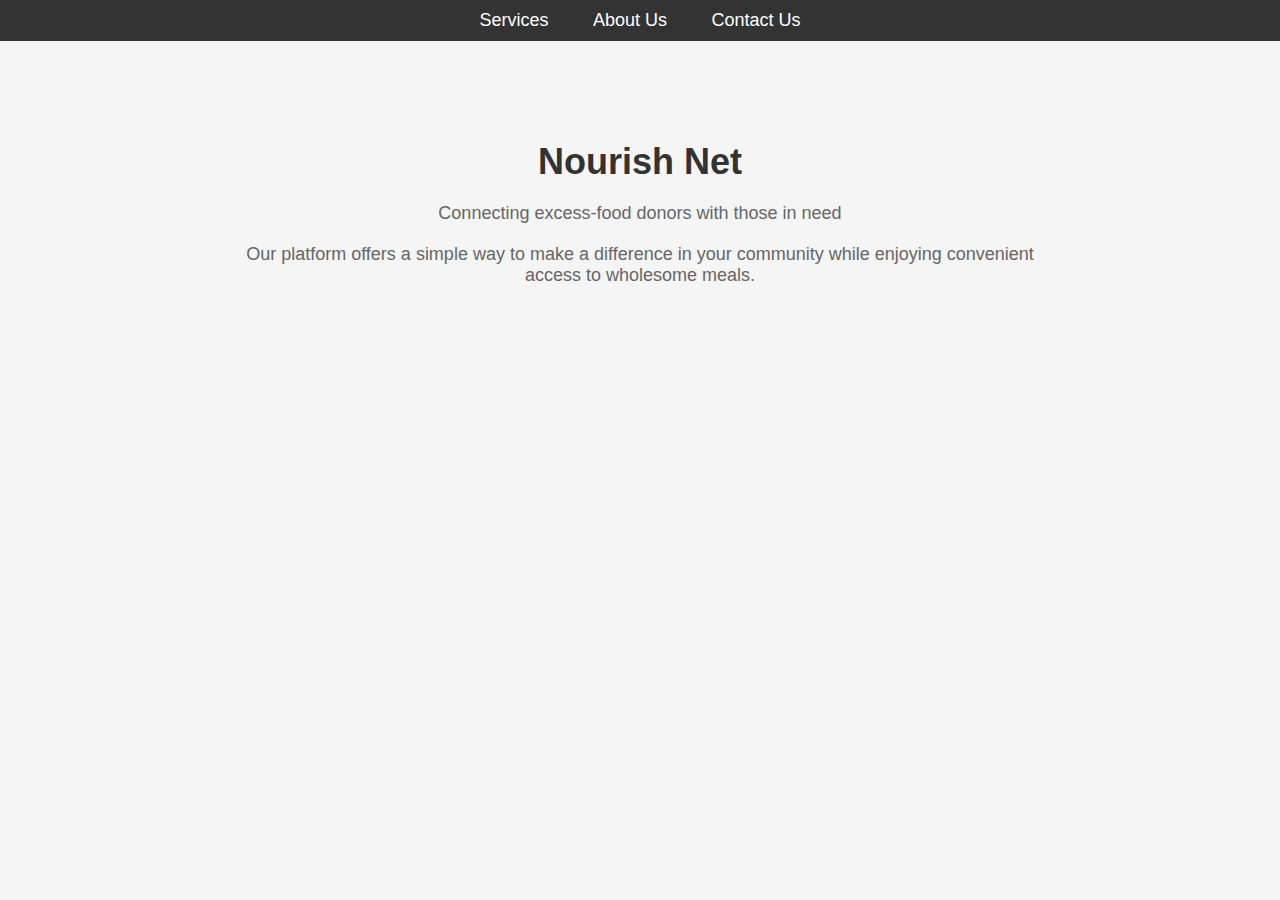
<file: nourishnet/template/index.html>
<!DOCTYPE html>
<html lang="en">
<head>
    <meta charset="UTF-8">
    <meta name="viewport" content="width=device-width, initial-scale=1.0">
    <title>Nourish Net</title>
    <style>
        body {
            font-family: Arial, sans-serif;
            margin: 0;
            padding: 0;
            background-color: #f5f5f5;
        }
        .container {
            max-width: 800px;
            margin: 100px auto;
            text-align: center;
        }
        h1 {
            color: #333;
            font-size: 36px;
            margin-bottom: 20px;
        }
        p {
            color: #666;
            font-size: 18px;
            margin-bottom: 20px;
        }
        nav {
            background-color: #333;
            color: #fff;
            padding: 10px 0;
            text-align: center;
        }
        nav a {
            color: #fff;
            text-decoration: none;
            margin: 0 20px;
            font-size: 18px;
        }
    </style>
</head>
<body>
    <nav>
        <a href="#services">Services</a>
        <a href="#about">About Us</a>
        <a href="#contact">Contact Us</a>
    </nav>
    <div class="container">
        <h1>Nourish Net</h1>
        <p>Connecting excess-food donors with those in need</p>
        <p>Our platform offers a simple way to make a difference in your community while enjoying convenient access to wholesome meals.</p>
    </div>
</body>
</html>
</file>
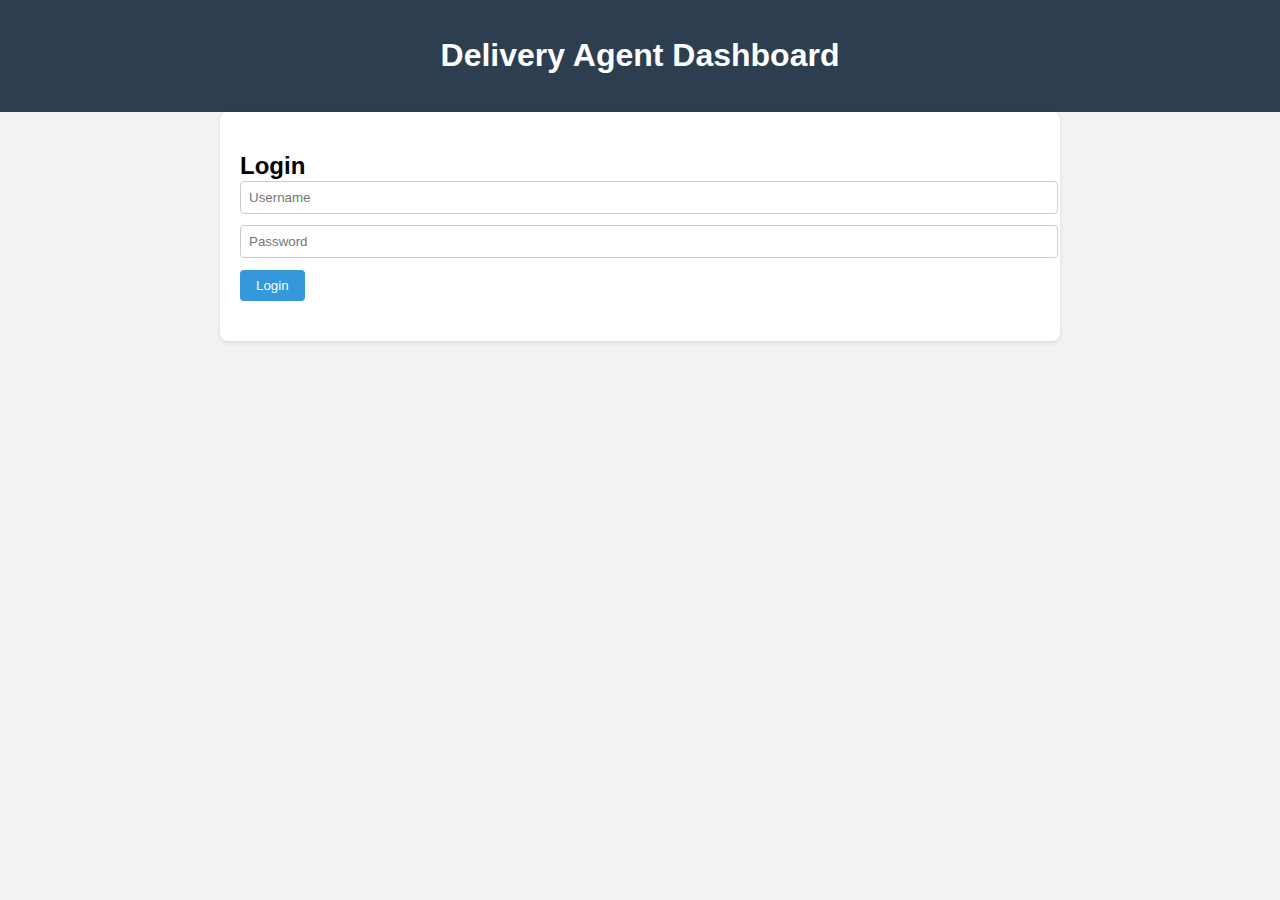
<file: nourishnet/template/delivery.html>
<!DOCTYPE html>
<html lang="en">
<head>
  <meta charset="UTF-8">
  <meta name="viewport" content="width=device-width, initial-scale=1.0">
  <title>Delivery Agent Dashboard</title>
  <link rel="stylesheet" href="delivery.css">
</head>
<body>
  <header>
    <h1>Delivery Agent Dashboard</h1>
  </header>
  
  <div class="container">
    <section id="login">
      <h2>Login<a href="deliverynxt.html" </h2>
      <!-- Login form -->
      <form id="loginForm">
        <input type="text" id="username" placeholder="Username" required>
        <input type="password" id="password" placeholder="Password" required>
        <button type="submit" >Login</button>
      </form>
    </section>  
        
    
    <section id="deliveries" class="hidden">
      <h2>Assigned Deliveries</h2>
      <!-- List of deliveries -->
      <ul id="deliveryList">
        <!-- Delivery items will be populated here dynamically -->
      </ul>
    </section>
    <!--<script>
            function nextpage(){
                window.location.href="deliverynxt.html";
            }
        </script>-->
      
  </div>

  <script src="deliveryjs.js"></script>
</body>
</html>
</file>
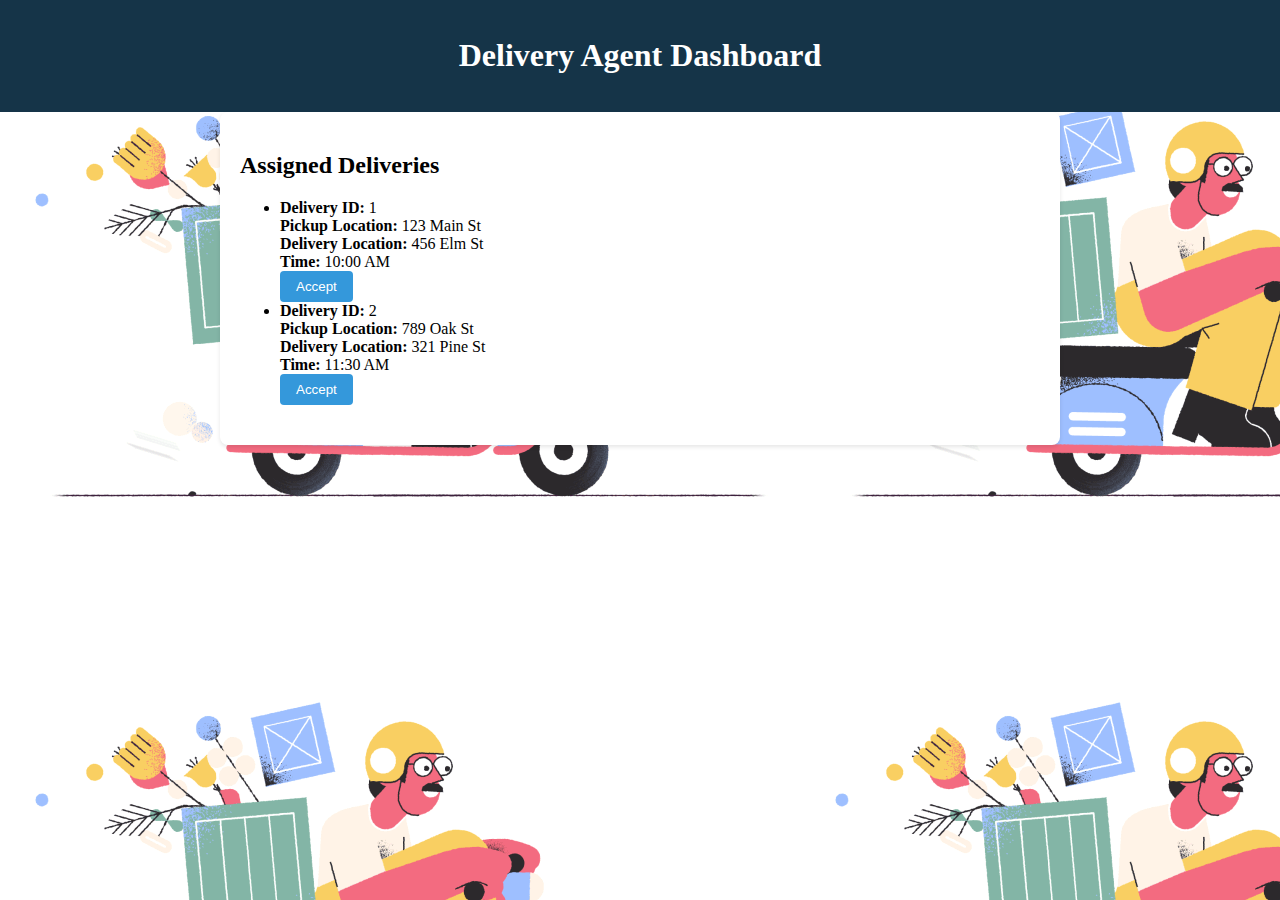
<file: nourishnet/template/deliverynxt.html>
<!DOCTYPE html>
<html lang="en">
<head>
  <meta charset="UTF-8">
  <meta name="viewport" content="width=device-width, initial-scale=1.0">
  <title>Delivery Agent Dashboard</title>
  <link rel="stylesheet" href="deliverynxt.css">
</head>
<body>
  <header>
    <h1>Delivery Agent Dashboard</h1>
  </header>
  
  <div class="container">
    <section id="deliveries">
      <h2>Assigned Deliveries</h2>
      <ul id="deliveryList">
        <!-- Delivery items will be populated here dynamically -->
        
      </ul>
    </section>

    <section id="profile" class="hidden">
      <h2>My Profile</h2>
      <form id="profileForm">
        <label for="username">Username:</label>
        <input type="text" id="username" name="username" readonly>
        <label for="email">Email:</label>
        <input type="email" id="email" name="email">
        <label for="phone">Phone:</label>
        <input type="tel" id="phone" name="phone">
        <button type="submit">Update Profile</button>
      </form>
    </section>
  </div>

  <script src="deliverynxtjs.js"></script>
</body>
</html>
</file>
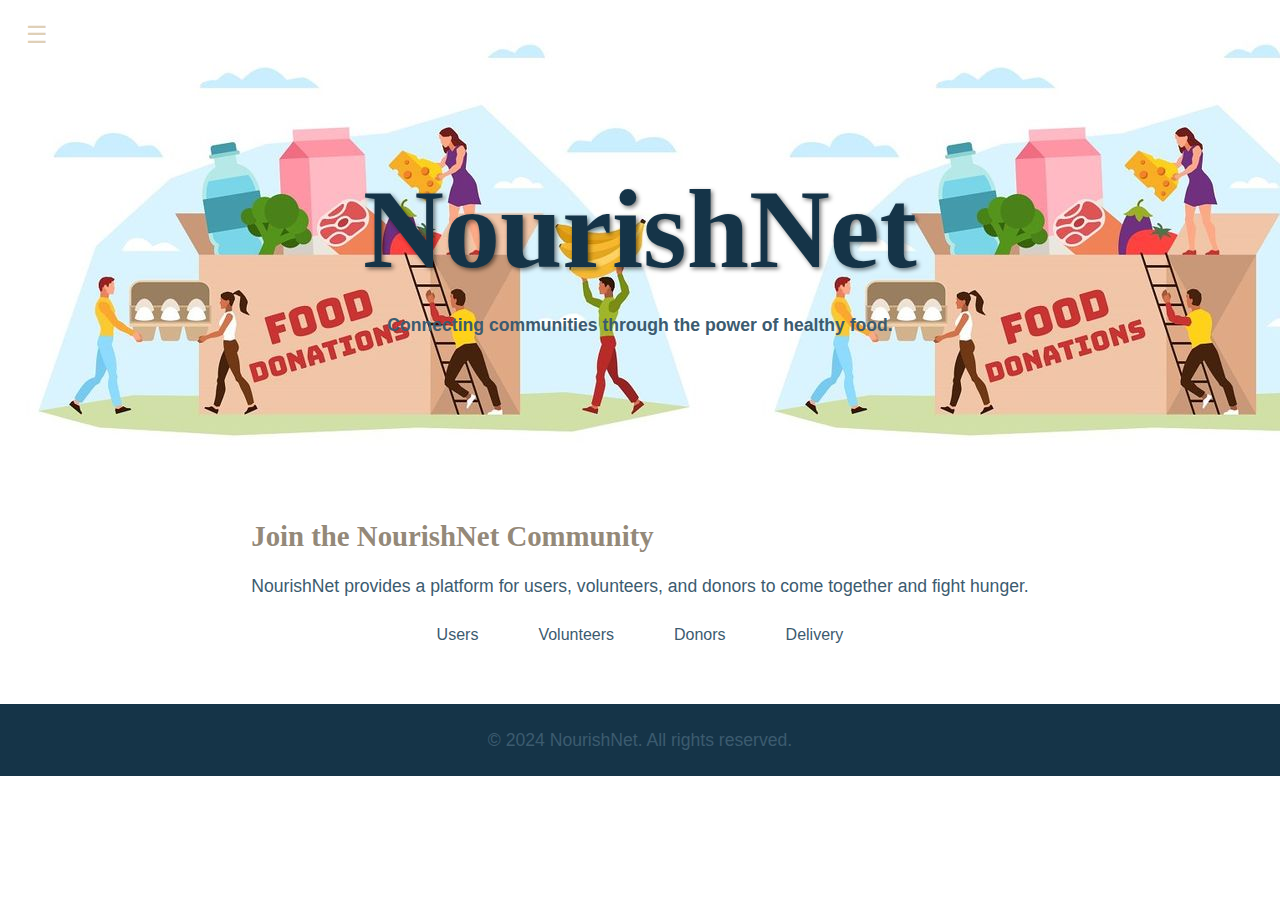
<file: nourishnet/template/index(1).html>
<!DOCTYPE html>
<html lang="en">
<head>
    <meta charset="UTF-8">
    <meta name="viewport" content="width=device-width, initial-scale=1.0">
    <title>NourishNet</title>
    <link rel="stylesheet" href="stylesheet(1).css">
    
    <link rel="preconnect" href="https://fonts.googleapis.com">
    <link rel="preconnect" href="https://fonts.gstatic.com" crossorigin>
    <link href="https://fonts.googleapis.com/css2?family=Merriweather:ital,wght@1,900&display=swap" rel="stylesheet(1-F).css">
</head>
<body>
    <header>
        <h1>NourishNet</h1>
        <button class="open-btn" onclick="toggleSidebar()">&#9776;</button> <!-- Three dashed lines button to toggle the sidebar -->
        <p><b>Connecting communities through the power of healthy food.</b></p>
    </header>

    <main>
        <aside class="sidebar" id="sidebar">
            <button class="close-btn" onclick="toggleSidebar()">&times;</button> <!-- Close button for the sidebar -->
            <h3>Explore</h3>
            <ul>
                <li><a href="#about-us">About Us</a></li>
                <li><a href="#contact-us">Contact Us</a></li>
                <li><a href="#features">Features</a></li>
            </ul>
        </aside>
        <section class="content">
            <h2>Join the NourishNet Community</h2>
            <p>NourishNet provides a platform for users, volunteers, and donors to come together and fight hunger.</p>
            <div class="buttons">
                <a href="users.html">Users</a>
                <a href="volunteers.html">Volunteers</a>
                <a href="donorlog.html">Donors</a>
                <a href="delivery.html">Delivery</a>
            </div>
        </section>
    </main>

    <footer>
        <p>&copy; 2024 NourishNet. All rights reserved.</p>
    </footer>
    <script src="move.js"></script>
</body>
</html>
</file>
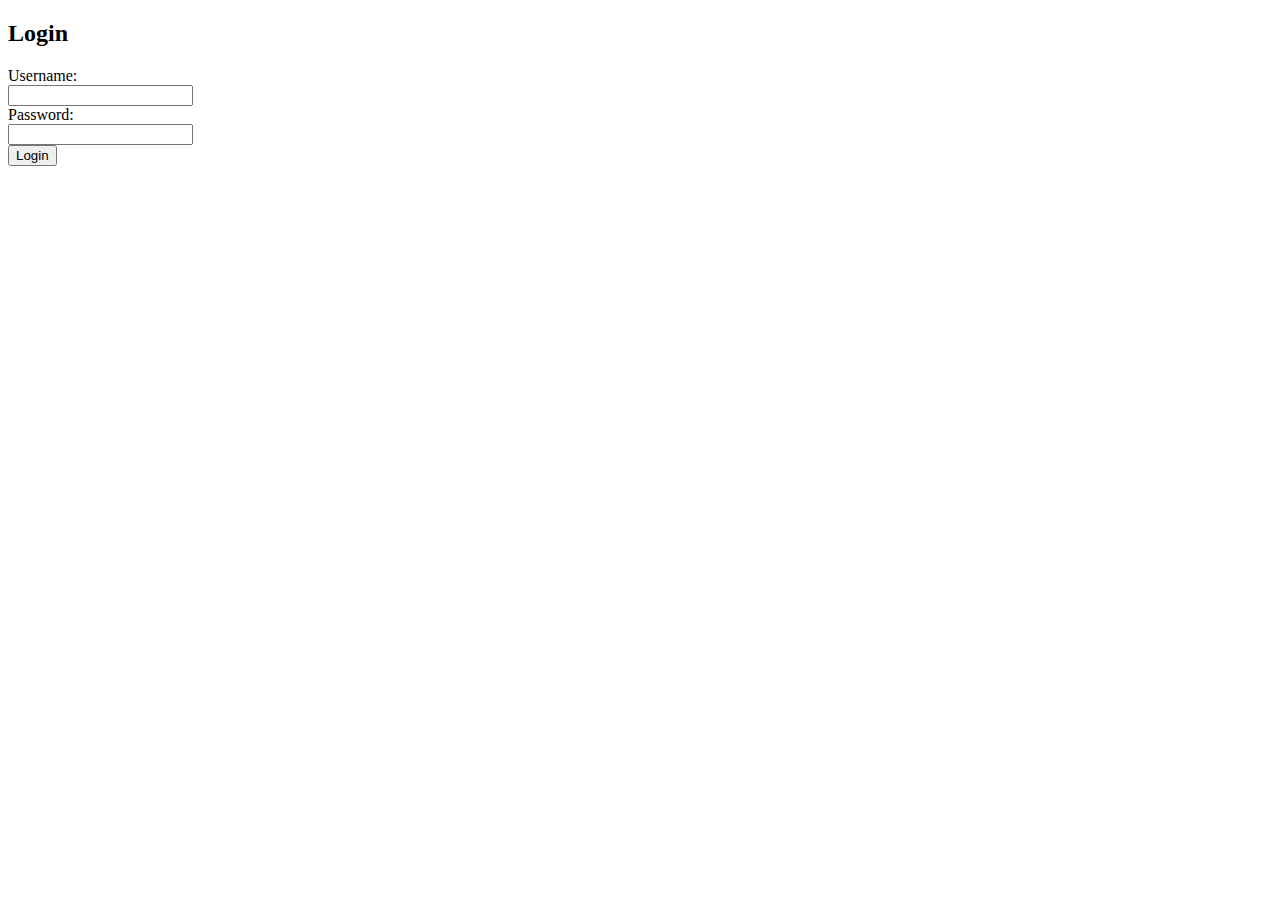
<file: nourishnet/template/login.html>
<!DOCTYPE html>
<html lang="en">
<head>
    <meta charset="UTF-8">
    <meta name="viewport" content="width=device-width, initial-scale=1.0">
    <title>Login</title>
</head>
<body>
    <h2>Login</h2>
    <form method="post" action="/login">
        <label for="username">Username:</label><br>
        <input type="text" id="username" name="username"><br>
        <label for="password">Password:</label><br>
        <input type="password" id="password" name="password"><br>
        <input type="submit" value="Login">
    </form>
</body>
</html>
</file>
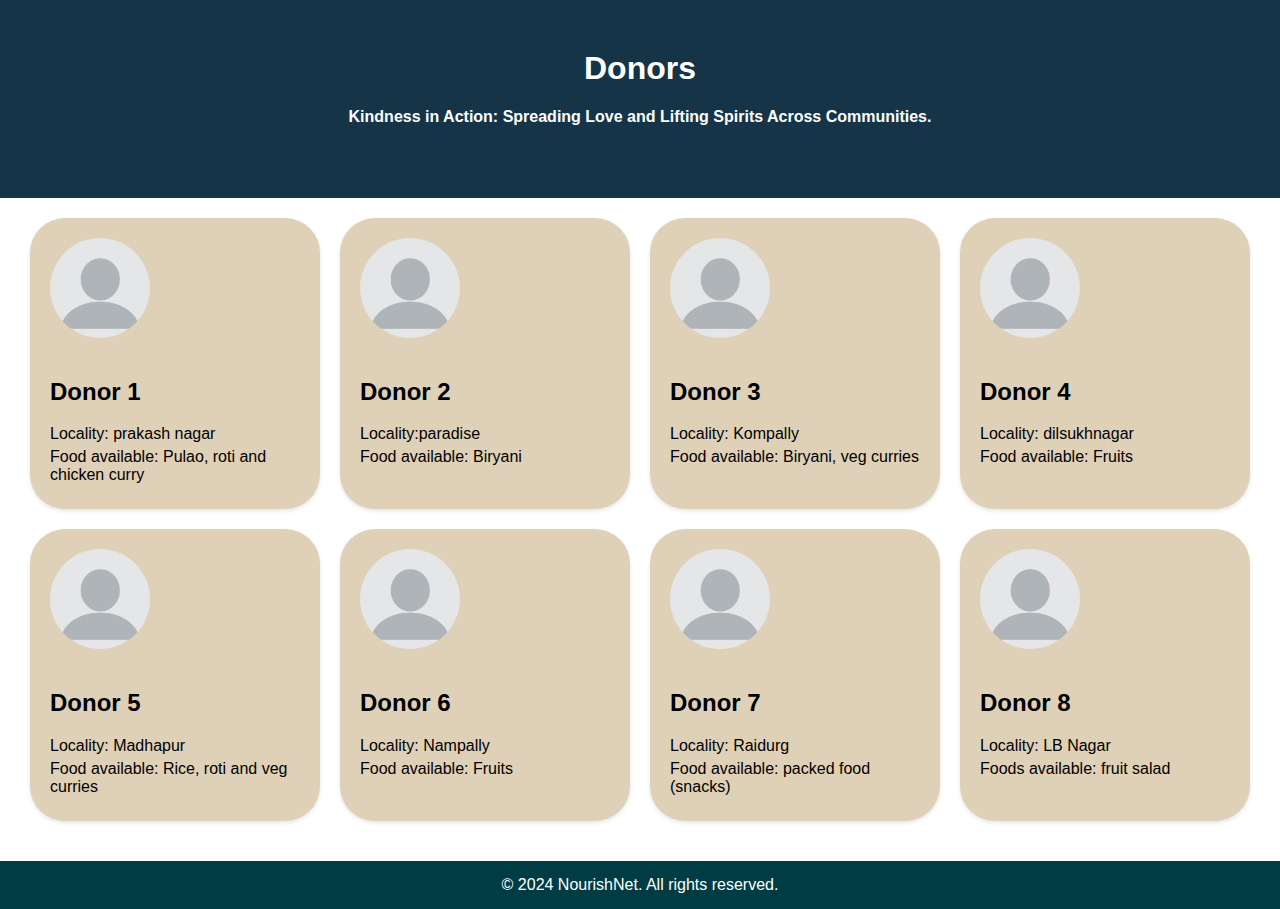
<file: nourishnet/template/users-next.html>
<!DOCTYPE html>
<html lang="en">
<head>
    <meta charset="UTF-8">
    <meta name="viewport" content="width=device-width, initial-scale=1.0">
    <title>Donors</title>
    <link rel="stylesheet" href="users-next.css">
</head>
<body>
    <header>
        <h1>Donors</h1>
        <h4>Kindness in Action: Spreading Love and Lifting Spirits Across Communities.</h4>
    </header>

    <main>
        <section class="donors">
            <div class="donor">
                <div class="profile-picture" style="background-image: url('pfp.webp');"></div>
                <div class="donor-details">
                    <h2>Donor 1</h2>
                    <p>Locality: prakash nagar</p>
                    <p>Food available: Pulao, roti and chicken curry</p>
                </div>
            </div>

            <!-- Repeat the following HTML structure for each donor -->
            <div class="donor">
                <div class="profile-picture" style="background-image: url('pfp.webp');"></div>
                    
                <div class="donor-details">
                    <h2>Donor 2</h2>
                    <p>Locality:paradise </p>
                    <p>Food available: Biryani</p>
                </div>
            </div>

            <div class="donor">
                <div class="profile-picture" style="background-image: url('pfp.webp');"></div>
                <div class="donor-details">
                    <h2>Donor 3</h2>
                    <p>Locality: Kompally</p>
                    <p>Food available: Biryani, veg curries</p>
                    <p></p>
                </div>
            </div>

            <div class="donor">
                <div class="profile-picture" style="background-image: url('pfp.webp');"></div>
                <div class="donor-details"> 
                    <h2>Donor 4</h2>
                    <p>Locality: dilsukhnagar</p>
                    <p>Food available: Fruits </p>
                </div>
            </div>

            <div class="donor">
                <div class="profile-picture" style="background-image: url('pfp.webp');"></div>
                <div class="donor-details">
                    <h2>Donor 5</h2>
                    <p>Locality: Madhapur</p>
                    <p>Food available: Rice, roti and veg curries</p>
                </div>
            </div>

            <div class="donor">
                <div class="profile-picture" style="background-image: url('pfp.webp');"></div>
                <div class="donor-details">
                    <h2>Donor 6</h2>
                    <p>Locality: Nampally</p>
                    <p>Food available: Fruits</p>
                </div>
            </div>

            <div class="donor">
                <div class="profile-picture" style="background-image: url('pfp.webp');"></div>
                <div class="donor-details">
                    <h2>Donor 7</h2>
                    <p>Locality: Raidurg</p>
                    <p>Food available: packed food (snacks)</p>
                </div>
            </div>

            <div class="donor">
                <div class="profile-picture" style="background-image: url('pfp.webp');"></div>
                <div class="donor-details">
                    <h2>Donor 8</h2>
                    <p>Locality: LB Nagar</p>
                    <p>Foods available: fruit salad</p>
                </div>
            </div>
        
            <!-- End of repeated structure -->
        </section>
    </main>

    <footer>
        <p>&copy; 2024 NourishNet. All rights reserved.</p>
    </footer>

    <script>
        function toggleBox(box) {
            box.classList.toggle('expanded');
        }
    </script>
</body>
</html>
</file>
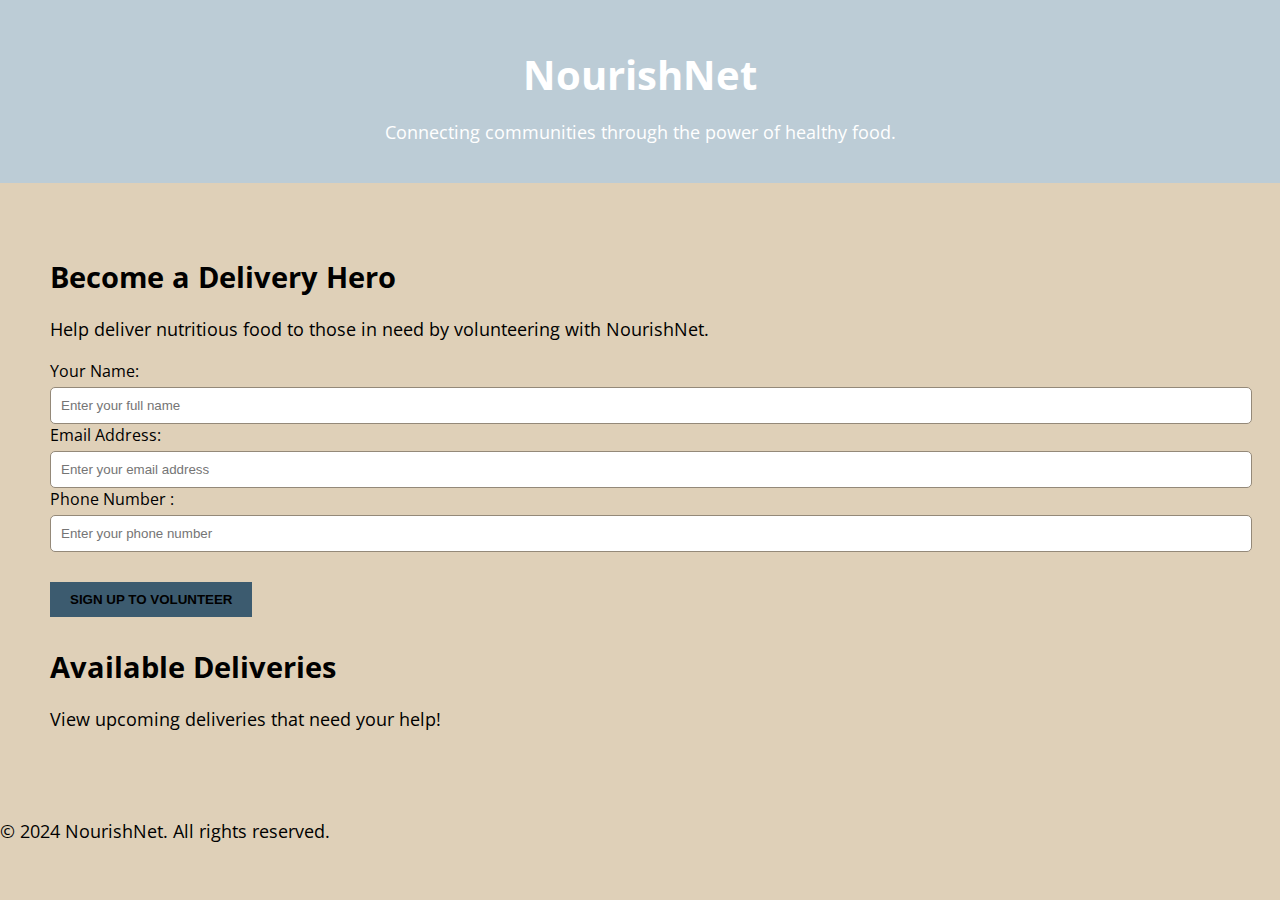
<file: nourishnet/template/volunteers.html>
<!DOCTYPE html>
<link rel="preconnect" href="https://fonts.googleapis.com">
<link rel="stylesheet" href="https://fonts.googleapis.com/css2?family=Open+Sans:wght@300;400;700&display=swap">
<html lang="en">
<head>
    <meta charset="UTF-8">
    <meta name="viewport" content="width=device-width, initial-scale=1.0">
    <title>NourishNet - Be a Delivery Hero</title>
    <link rel="stylesheet" href="volunteers.css">
</head>
<body>
    <header>
        <h1>NourishNet</h1>
        <p>Connecting communities through the power of healthy food.</p>
    </header>

    <main>
        <h2>Become a Delivery Hero</h2>
        <p>Help deliver nutritious food to those in need by volunteering with NourishNet.</p>

        <form id="volunteer-signup" method="post" action="/signup">
            <label for="name">Your Name:</label>
            <input type="text" id="name" name="name" placeholder="Enter your full name" required>

            <label for="email">Email Address:</label>
            <input type="email" id="email" name="email" placeholder="Enter your email address" required>

            <label for="phone">Phone Number :</label>
            <input type="tel" id="phone" name="phone" placeholder="Enter your phone number ">

            <button type="submit">Sign Up to Volunteer</button>
        </form>

        <h2>Available Deliveries</h2>
        <p>View upcoming deliveries that need your help!</p>
        <ul id="delivery-list">
            </ul>

    </main>

    <footer>
        <p>&copy; 2024 NourishNet. All rights reserved.</p>
    </footer>

</body>
</html>
</file>
<file: nourishnet/template/delivery.css>
/* styles.css */
/* styles.css */
body {
    font-family: Arial, sans-serif;
    margin: 0;
    padding: 0;
    background-color: #f2f2f2; /* Light grey background */
  }
  
  header {
    background-color: #2c3e50; /* Dark blue */
    color: #fff;
    text-align: center;
    padding: 1rem 0;
  }
  
  .container {
    max-width: 800px;
    margin: 0 auto;
    padding: 20px;
    background-color: #fff; /* White container background */
    border-radius: 8px;
    box-shadow: 0 2px 4px rgba(0, 0, 0, 0.1); /* Soft shadow */
  }
  
  .hidden {
    display: none;
  }
  
  section {
    margin-bottom: 20px;
  }
  
  button {
    padding: 8px 16px;
    background-color: #3498db; /* Blue */
    color: #fff;
    border: none;
    cursor: pointer;
    border-radius: 4px;
    transition: background-color 0.3s ease; /* Smooth color transition */
  }
  
  button:hover {
    background-color: #2980b9; /* Darker blue on hover */
  }
  
  input[type="text"],
  input[type="password"] {
    width: 100%;
    padding: 8px;
    margin-bottom: 10px;
    border: 1px solid #ccc;
    border-radius: 4px;
    transition: border-color 0.3s ease; /* Smooth border color transition */
  }
  
  input[type="text"]:focus,
  input[type="password"]:focus {
    outline: none;
    border-color: #3498db; /* Blue border on focus */
  }
  
  /* Simple fade-in animation */
  @keyframes fadeIn {
    from {
      opacity: 0;
    }
    to {
      opacity: 1;
    }
  }
  
  .fadeIn {
    animation: fadeIn 0.5s ease-in-out;
  }
</file>
<file: nourishnet/template/deliverynxt.css>
/* styles.css */
body {
    font-family:'Times New Roman', Times, serif;
    margin: 0;
    padding: 0;
    background-image: url(delivanimation.gif);
    
  }
  
  header {
    background-color:#153448;
    color: #fff;
    text-align: center;
    padding: 1rem 0;
  }
  
  .container {
    max-width: 800px;
    margin: 0 auto;
    padding: 20px;
    
    background-color: #fff;
    border-radius: 8px;
    box-shadow: 0 2px 4px rgba(0, 0, 0, 0.1);
  }
  
  .hidden {
    display: none;
  }
  
  section {
    margin-bottom: 20px;
  }
  
  button {
    padding: 8px 16px;
    background-color: #3498db;
    color: #fff;
    border: none;
    cursor: pointer;
    border-radius: 4px;
    transition: background-color 0.3s ease;
  }
  
  button:hover {
    background-color: #2980b9;
  }
  
  input[type="text"],
  input[type="email"],
  input[type="tel"] {
    width: 100%;
    padding: 8px;
    margin-bottom: 10px;
    border: 1px solid #ccc;
    border-radius: 4px;
    transition: border-color 0.3s ease;
  }
  
  input[type="text"]:focus,
  input[type="email"]:focus,
  input[type="tel"]:focus {
    outline: none;
    border-color: #3498db;
  }
</file>
<file: nourishnet/template/stylesheet(1).css>
body {
    font-family: sans-serif;
    margin: 0;
    padding: 0;
    background-size: cover;
    background-position: center;
    
}


header {
    text-align: center;
    padding: 90px 0;
    background-image: url('pic1.jpg'); 
    background-color: #153448; 
    color: #4e3000;  /* Dark gray text */
}


h1 {
    font-family: 'Merriweather', serif;
    font-size: 7em;  
    text-shadow: 2px 2px 4px rgba(0, 0, 0, 0.5);
    margin-bottom: 10px;
    color: #153448;  /* Dark gray text */
}

p {
    font-size: 1.1em;
    line-height: 1.5;
    color: #3C5B6F;  /* Medium gray text */
}

main {
    display: flex;
    justify-content: space-around;
    align-items: center;
    padding: 50px;
}

.call-to-action {
    text-align: center;
    background-color: #153448;  /* Light pink background */
    padding: 30px;
    border-radius: 10px;
    box-shadow: 0 0 10px rgba(0, 0, 0, 0.1);  /* Soft shadow effect */
}

h2 {
    font-size: 1.8em;
    font-family: 'Times New Roman', Times, serif;
    font-weight: bold;
    margin-bottom: 20px;
    color: #948979;  /* Dark gray text */
}

.buttons {
    display: flex;
    justify-content: center;
    gap: 20px;
}

a {
    text-decoration: none;
    color: #3C5B6F;  /* Dark gray text */
    padding: 10px 20px;
    border-radius: 5px;
    transition: all 0.2s ease-in-out;
}

a:hover {
    background-color: #DFD0B8;  /* Dark gray background on hover */
    color: #fff;  /* White text on hover */
}

footer {
    text-align: center;
    padding: 5px;
    background-color: #153448;  /* Light pink background */
    color: #DFD0B8;  /* Dark gray text */
}

/* Add these styles to the existing stylesheet */
.open-btn {
    position: absolute;
    top: 20px;
    left: 20px;
    font-size: 24px;
    background: none;
    border: none;
    color: #DFD0B8;
    cursor: pointer;
}


.sidebar {
    position: fixed;
    left: -450px; /* Initially hide the sidebar */
    top: 0;
    bottom: 0;
    width: 200px;
    background-color: #DFD0B8;
    padding: 20px;
    border-radius: 0 10px 10px 0; /* Rounded corners on the right side */
    box-shadow: 0 0 10px rgba(0, 0, 0, 0.1);
    transition: left 0.3s ease; /* Smooth transition for opening and closing */
}

.sidebar.open {
    left: 0; /* Show the sidebar by moving it into view */
}

/* Add these styles to the existing stylesheet */
.close-btn {
    display: none; /* Hide the close button by default */
    position: absolute;
    top: 20px;
    right: 20px;
    font-size: 24px;
    background: none;
    border: none;
    color: DFD0B8;
    cursor: pointer;
}

.sidebar.open .close-btn {
    display: block; /* Display the close button when the sidebar is open */
}
</file>
<file: nourishnet/template/users-next.css>
body {
    font-family: Arial, sans-serif;
    margin: 0;
    padding: 0;
}

header {
    background-color: #153448;
    color: #fff;
    text-align: center;
    padding: 50px 0;
}

h1 {
    margin: 0;
}

main {
    padding: 20px;
}

.donors {
    display: flex;
    flex-wrap: wrap;
    justify-content: space-around;
}

/* Add CSS styles for the donor boxes */
.donor {
    width: 290px;
    margin-bottom: 20px;
    background-color: #DFD0B8;
    border-radius: 35px;
    box-shadow: 0 2px 4px rgba(0, 0, 0, 0.1);
    overflow: hidden;
    transition: all 0.3s ease; /* Add smooth transition effect */
}

.donor:hover {
    transform: scale(1.05); /* Increase size on hover */
    box-shadow: 0 4px 8px rgba(0, 0, 0, 0.2); /* Add a subtle shadow */
}

.profile-picture {
    width: 100px;
    height: 100px;
    background-color: #ddd; /* Placeholder color */
    background-size: cover;
    border-radius: 50%; /* Make it circular */
    margin: 20px;
    transition: all 0.3s ease; /* Add smooth transition effect */
}

.profile-picture:hover {
    transform: scale(1.1); /* Increase size on hover */
}


.donor-details {
    padding: 20px;
}


h2 {
    margin-top: 0;
}

p {
    margin: 5px 0;
}

footer {
    background-color: #003C43;
    color: #fff;
    text-align: center;
    padding: 10px 0;
}
</file>
<file: nourishnet/template/volunteers.css>
body {
    font-family: 'Open Sans', sans-serif;
    margin: 0;
    padding: 0;
    background-color: #DFD0B8;
}

header {
    text-align: center;
    padding: 20px 0;
    background-color: #bcccd6;
    color: white;
}

h1 {
    font-size: 2.5em;
    margin-bottom: 10px;
}

p {
    font-size: 1.1em;
    line-height: 1.5;
}

main {
    padding: 50px;
}

h2 {
    font-size: 1.8em;
    margin-bottom: 20px;
}

form {
    margin-bottom: 30px;
}

label {
    display: block;
    margin-bottom: 5px;
}

input[type="text"],
input[type="email"],
input[type="tel"] {
    width: 100%;
    padding: 10px;
    border: 1px solid #948979;
    border-radius: 5px;
}

button[type="submit"] {
    margin-top: 30px;
    background-color: #3C5B6F;
    color: 948979;
    font-weight: bold;
    text-transform: uppercase;
    padding: 10px 20px;
    border: none;
    border-radius: 
}
</file>
